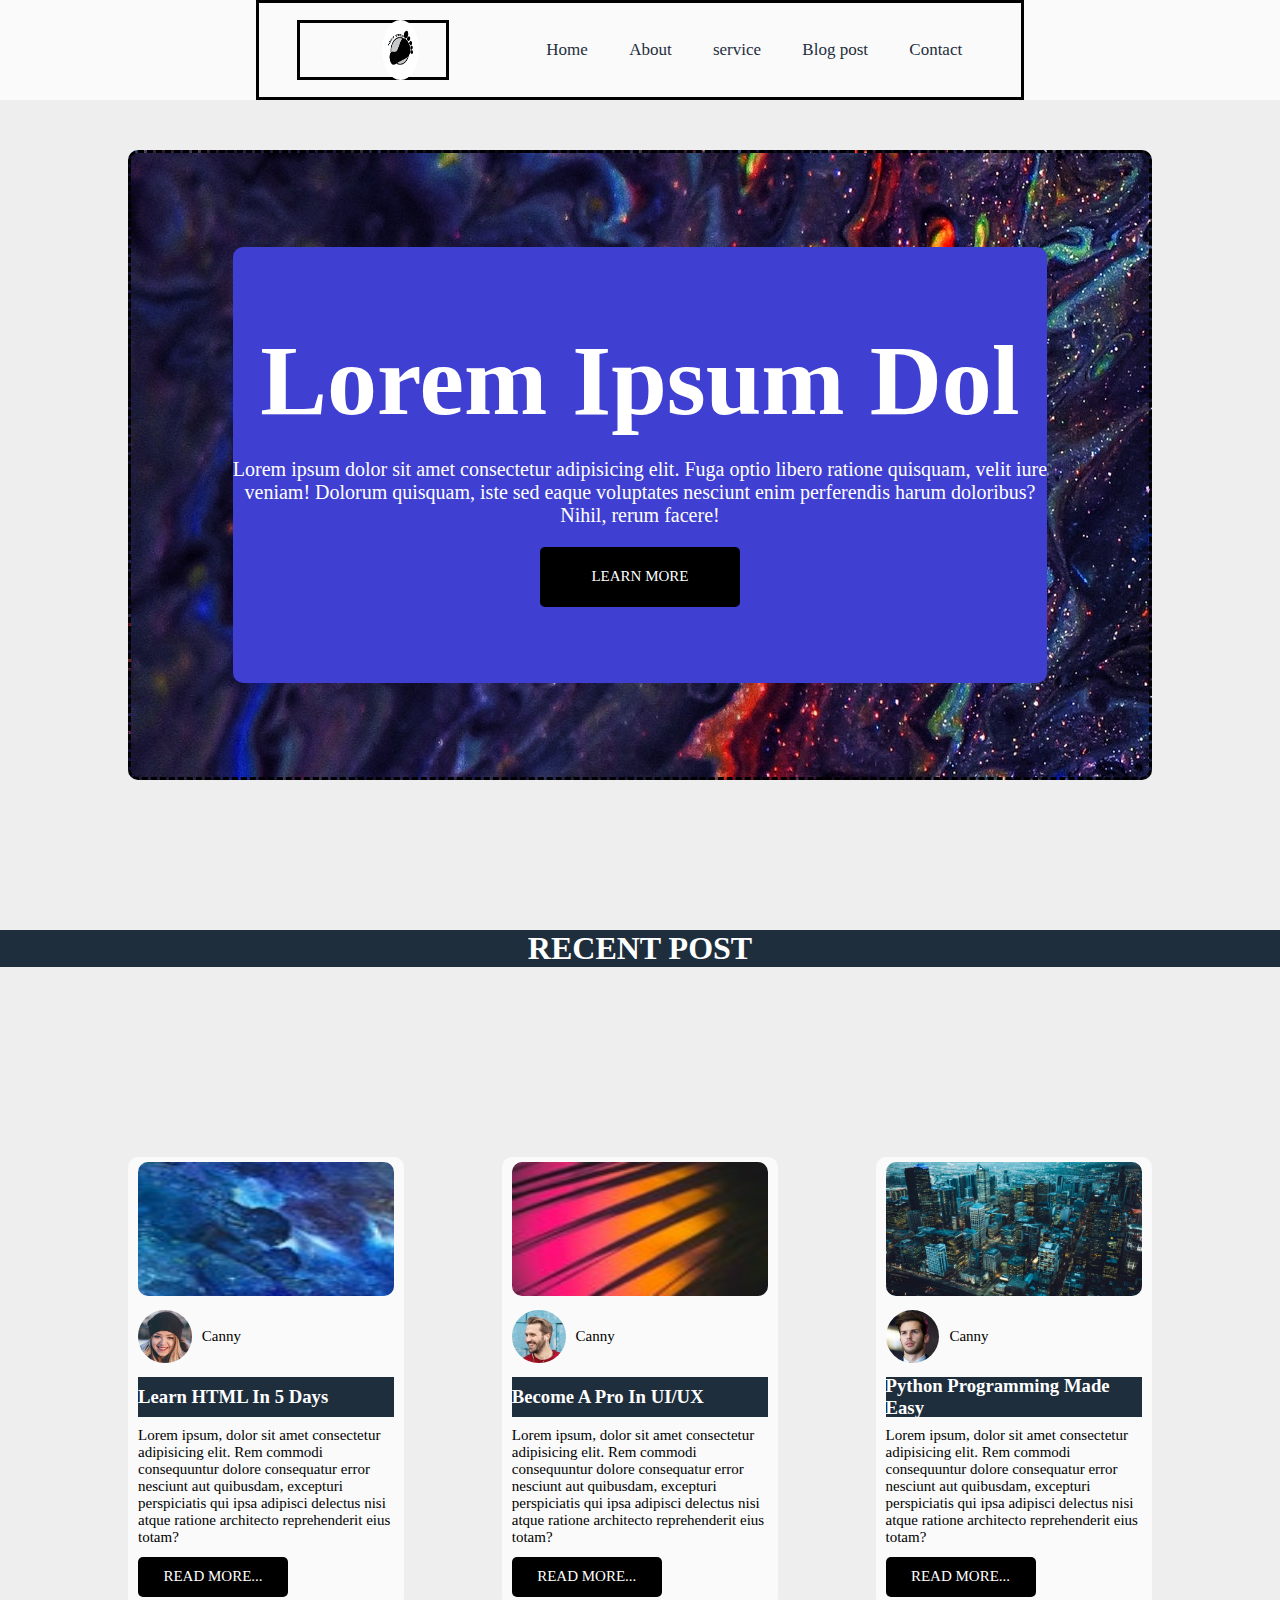
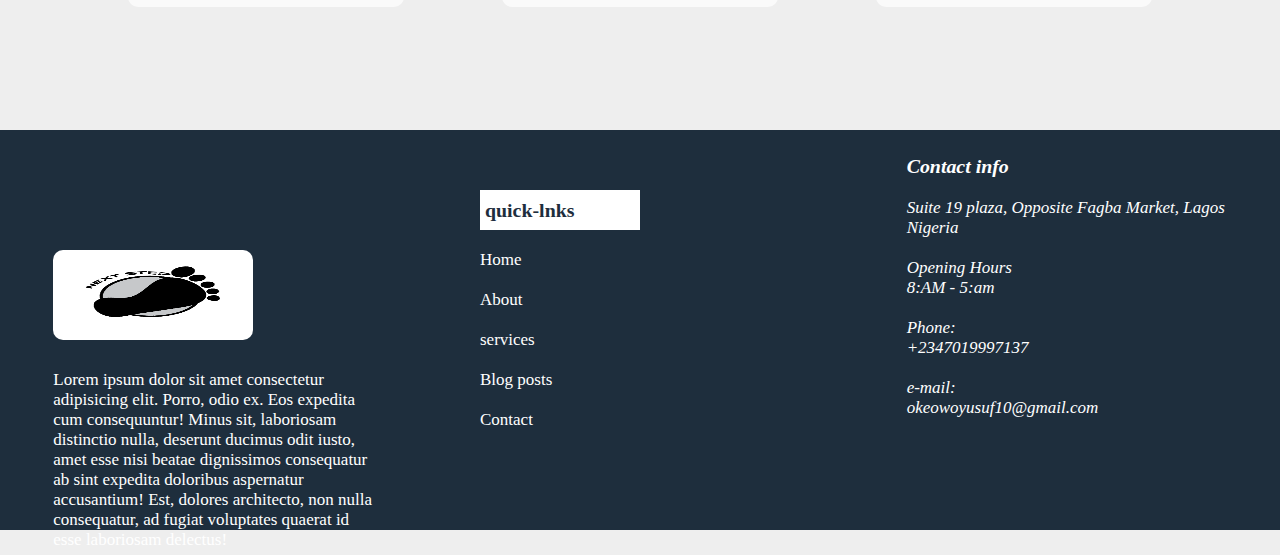
<file: CAREER GATE/next step/index.html>
<!DOCTYPE html>
<html lang="en">
<head>
    <link rel="stylesheet" href="./home.css">
    <meta charset="UTF-8">
    <meta name="viewport" content="width=device-width, initial-scale=1.0">
    <title>Next step</title>
    <link rel="stylesheet" href="https://cdnjs.cloudflare.com/ajax/libs/font-awesome/6.5.1/css/all.min.css" integrity="sha512-DTOQO9RWCH3ppGqcWaEA1BIZOC6xxalwEsw9c2QQeAIftl+Vegovlnee1c9QX4TctnWMn13TZye+giMm8e2LwA==" crossorigin="anonymous" referrerpolicy="no-referrer" />
</head>
    <!-- <i class="fa-solid fa-bars"></i> -->


<body>
    <header>
    <nav class="desktopNav" id="wtf" >  
        <div class="logo">
            <i class="fa-solid fa-bars" id="menu-btn" ></i>
            <img src="./images/NEXT STEP 3.png" alt="logo">
        </div>


       
            <i class="fa-solid fa-xmark" id="close-btn"></i>

            <ul class="Mynav">
                <li><a href="">Home</a></li>
                <li><a href="">About</a></li>
                <li><a href="">service</a></li>
                <li><a href="">Blog post</a></li>
                <li><a href="">Contact</a></li>
                
            </ul>
        </nav>
    </header>
        <div class="hero-section">
            <div class="hero-wrapper">
                <h1 >Lorem ipsum dol</h1>
                <p>Lorem ipsum dolor sit amet consectetur adipisicing elit. Fuga optio libero ratione quisquam,
                     velit iure veniam! Dolorum quisquam, iste sed eaque voluptates nesciunt enim perferendis harum 
                     doloribus? Nihil, rerum facere!</p>
                <a href="">LEARN MORE</a>    
            </div>
        </div>
    
    
        <div class="recent-post">
            <h1>RECENT POST</h1>
            <div class="recent-post-wrapper">
                <div class="post">
                    <img src="./images/3.jpg" class="logo1" alt="">
                    <span>
                        <img src="./images/pic-2.png" class="logo2" alt="">
                        <p>Canny</p>
                    </span>
                    <h3>Learn HTML In 5 Days</h3>
                    <p>Lorem ipsum, dolor sit amet consectetur adipisicing elit. Rem commodi consequuntur dolore consequatur
                         error nesciunt aut quibusdam, excepturi perspiciatis qui ipsa adipisci delectus nisi atque 
                         ratione architecto reprehenderit eius totam?</p>
                    <a href="">READ MORE...</a>    
                </div>
    
                <div class="post">
                    <img src="./images/2.jpg" class="logo1" alt="">
                    <span>
                        <img src="./images/pic-1.png" class="logo2" alt="">
                        <p>Canny</p>
                    </span>
                    <h3>Become A Pro In UI/UX</h3>
                    <p>Lorem ipsum, dolor sit amet consectetur adipisicing elit. Rem commodi consequuntur dolore consequatur
                         error nesciunt aut quibusdam, excepturi perspiciatis qui ipsa adipisci delectus nisi atque 
                         ratione architecto reprehenderit eius totam?</p>
                    <a href="">READ MORE...</a>    
                </div>
    
                <div class="post">
                    <img src="./images/one.jpg" class="logo1" alt="">
                    <span>
                        <img src="./images/pic-3.png" class="logo2" alt="">
                        <p>Canny</p>
                    </span>
                    <h3>Python Programming Made Easy</h3>
                    <p>Lorem ipsum, dolor sit amet consectetur adipisicing elit. Rem commodi consequuntur dolore consequatur
                         error nesciunt aut quibusdam, excepturi perspiciatis qui ipsa adipisci delectus nisi atque 
                         ratione architecto reprehenderit eius totam?</p>
                    <a href="">READ MORE...</a>    
                </div>
    
            </div>
    
        </div>
    
    </header>
    <footer>
        <div class="who-we-are">
            <img src="./images/NEXT STEP 3.png" alt="">
            <p>Lorem ipsum dolor sit amet consectetur adipisicing elit. Porro, odio ex. 
                Eos expedita cum consequuntur! Minus sit, laboriosam distinctio nulla, deserunt ducimus odit 
                iusto, amet esse nisi beatae dignissimos consequatur ab sint expedita doloribus aspernatur
                 accusantium! Est, dolores architecto, non nulla consequatur, ad fugiat voluptates quaerat 
                 id esse laboriosam delectus!</p>
        </div>
        <ul class="quick-lnks">
            <h3>quick-lnks</h3>
            <li> <a href="">Home</a></li>
            <li> <a href="">About</a></li>
            <li> <a href="">services</a></li>
            <li> <a href="">Blog posts</a></li>
            <li> <a href="">Contact</a></li>
        </ul>

        <address class="contact">
            <h3>Contact info</h3>
            <p>Suite 19 plaza, Opposite Fagba Market, Lagos Nigeria</p>
            <div class="cont">
              
                <span> 
                    <p>
                        Opening Hours
                    </p>
                    <p>
                        8:AM - 5:am
                    </p>
                </span>
            </div>

            <div class="cont">
                <div>
                    <i class="fa-solid fa-phone"></i>
                </div>
                <span>
                    <p>
                        Phone:

                    </p>
                    <p>
                        +2347019997137
                    </p>
                </span>
            </div>
            
            <div class="cont">
                <div>
                    <i class="fa-solid fa-envelope"></i>
                </div>

                <span>
                    <p class="mymail">
                        e-mail:  
                    </p>
                    <p class="mymail">
                        okeowoyusuf10@gmail.com
                    </p>
                </span>
            </div>

        </address>
   </footer>
     
   <script src="./nextstep.js"></script>
</body>
</html>
</file>
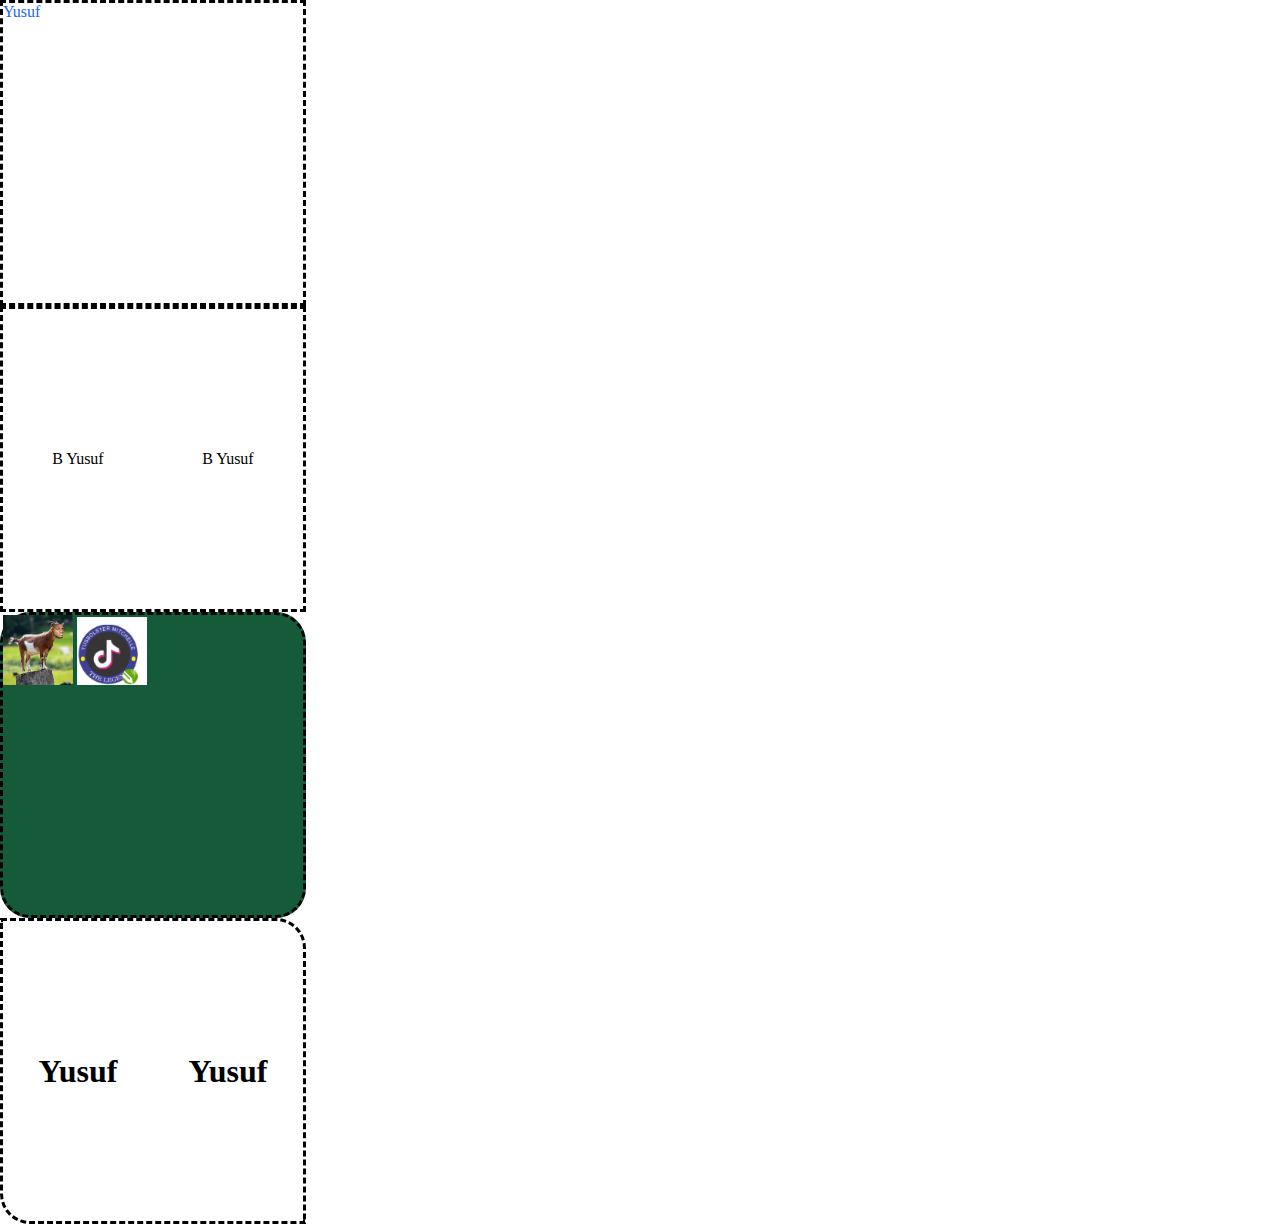
<file: CAREER GATE/assignment2.html>
<!DOCTYPE html>
<html lang="en">
<head>
    <meta charset="UTF-8">
    <meta name="viewport" content="width=device-width, initial-scale=1.0">
    <title>Yusuf</title>
    <link rel="stylesheet" href="./assignment2.css">
</head>
<body>

    <div class="a">
        <span class="ajr">Yusuf</span>
    </div>
    <div class="b">
        <span>B Yusuf</span>
        <span>B Yusuf</span>
    </div>
    <div class="c">
        <img src="./the real goat.jpg" alt=" width="70px height="70px "> 
        <img src="./Screenshot 2024-02-08 101225.png" alt=" height="70px width="70px ">
    </div>
    <div class="d">
        <h1>Yusuf</h1>
        <h1>Yusuf</h1>
    </div>
    
</body>
</html>
</file>
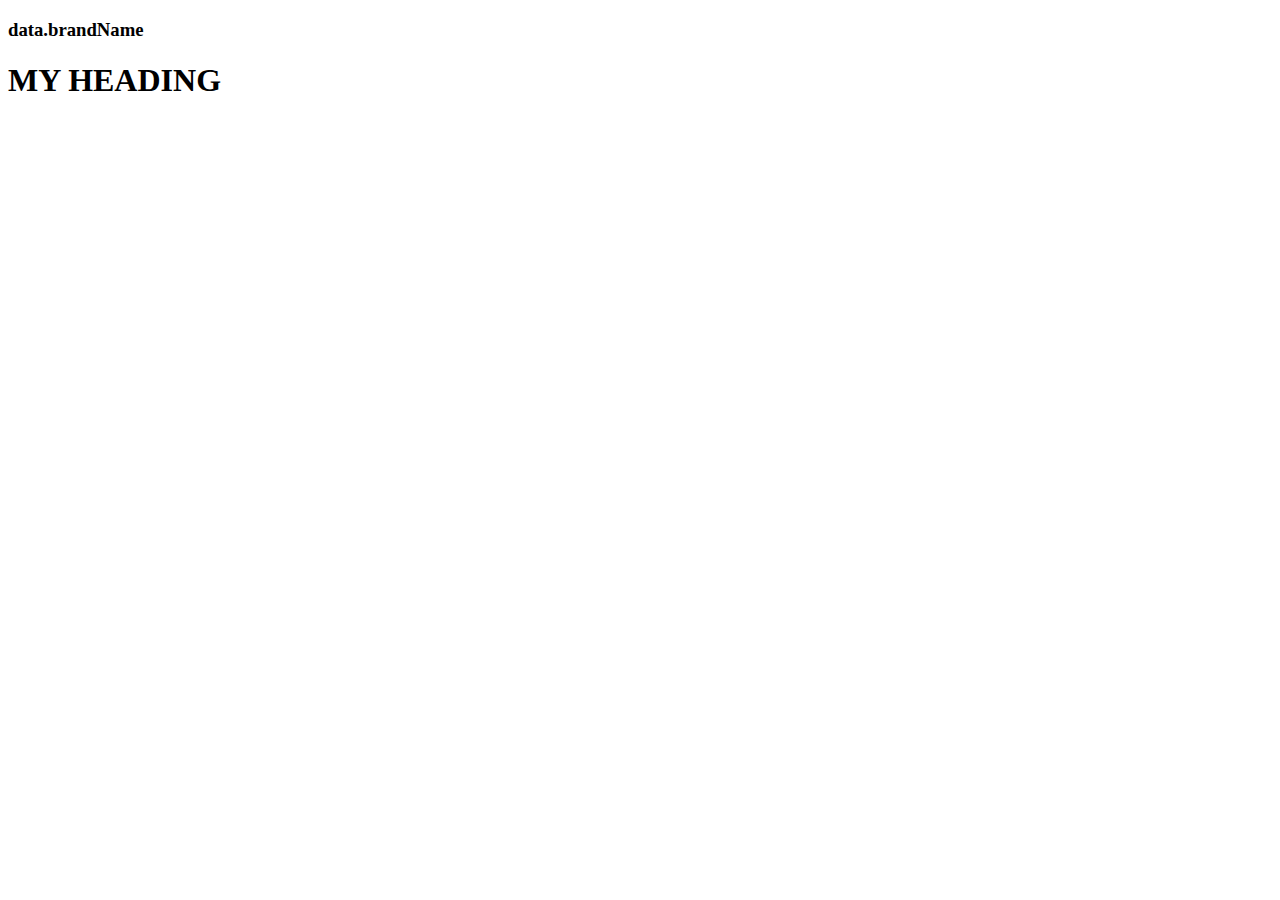
<file: CAREER GATE/java.html>
<!DOCTYPE html>
<html lang="en">
<head>
    <meta charset="UTF-8">
    <meta name="viewport" content="width=device-width, initial-scale=1.0">
    <title>Document</title>
</head>
<body>
    <script>
        const myName = 'Yusuf';
    </script>
    <h3>data.brandName</h3>
     <h1 id="heading">MY HEADING</h1> 
    <script src="./yusuf.js"></script>
 
</body>
</html>
</file>
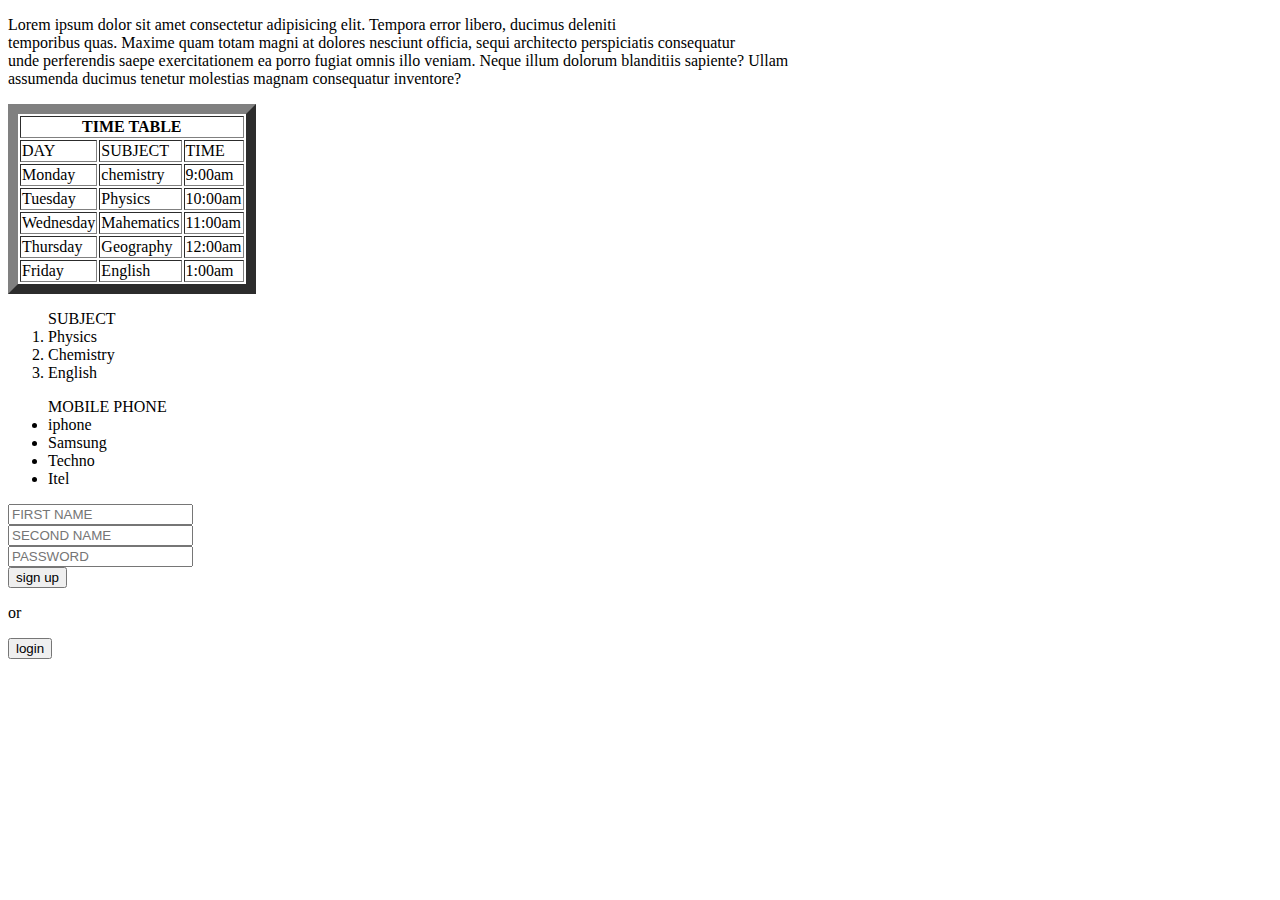
<file: CAREER GATE/time table.html>
<!DOCTYPE html>
<html lang="en">
<head>
    <link rel="shortcut icon" href="./Screenshot 2024-02-08 101225.png" type="image/x-icon">
    <meta charset="UTF-8">
    <meta name="viewport" content="width=device-width, initial-scale=1.0">
    <title>My time table</title>
</head>
<body>
    <p>Lorem ipsum dolor sit amet consectetur adipisicing elit. Tempora error libero, ducimus deleniti <br> temporibus quas. Maxime quam totam magni at dolores nesciunt officia, sequi architecto perspiciatis consequatur <br>unde perferendis saepe exercitationem ea porro fugiat omnis illo veniam. Neque illum dolorum blanditiis sapiente? Ullam <br> assumenda ducimus tenetur molestias magnam consequatur inventore?</p>
    <table border="10">
        <th colspan="3"> TIME TABLE</th>
        <tr>
            <td>DAY</td>
            <td>SUBJECT</td>
            <td>TIME</td>
        </tr>
        <tr>
            <td>Monday</td>
            <td>chemistry</td>
            <td>9:00am</td>
        </tr>
        <tr>
            <td>Tuesday</td>
            <td>Physics</td>
            <td>10:00am</td>
        </tr>   
        <tr>
            <td>Wednesday</td>
            <td>Mahematics</td>
            <td>11:00am</td>
        </tr>   
        <tr>
            <td>Thursday</td>
            <td>Geography</td>
            <td>12:00am</td>
        </tr>   
        <tr>
            <td>Friday</td>
            <td>English</td>
            <td>1:00am</td>
        </tr>   
    </table>
<ol>
    SUBJECT
    <li>Physics</li>
    <li>Chemistry</li>
    <li>English</li>
</ol>
<ul>
    MOBILE PHONE
<li>iphone</li>
<li>Samsung</li>
<li>Techno</li>
<li>Itel</li>
</ul>

<form action="" method="post">
    <input type="text" name="" id="" placeholder="FIRST NAME"> <br>
    <input type="text" name="" id="" placeholder="SECOND NAME"> <br>
    <input type="password" name="" id="" placeholder="PASSWORD"> <br>
    <button type="submit">sign up</button> <br>
</form>
<p>or </p>
<button type="submit"> login</button>


</body>
</html>
</file>
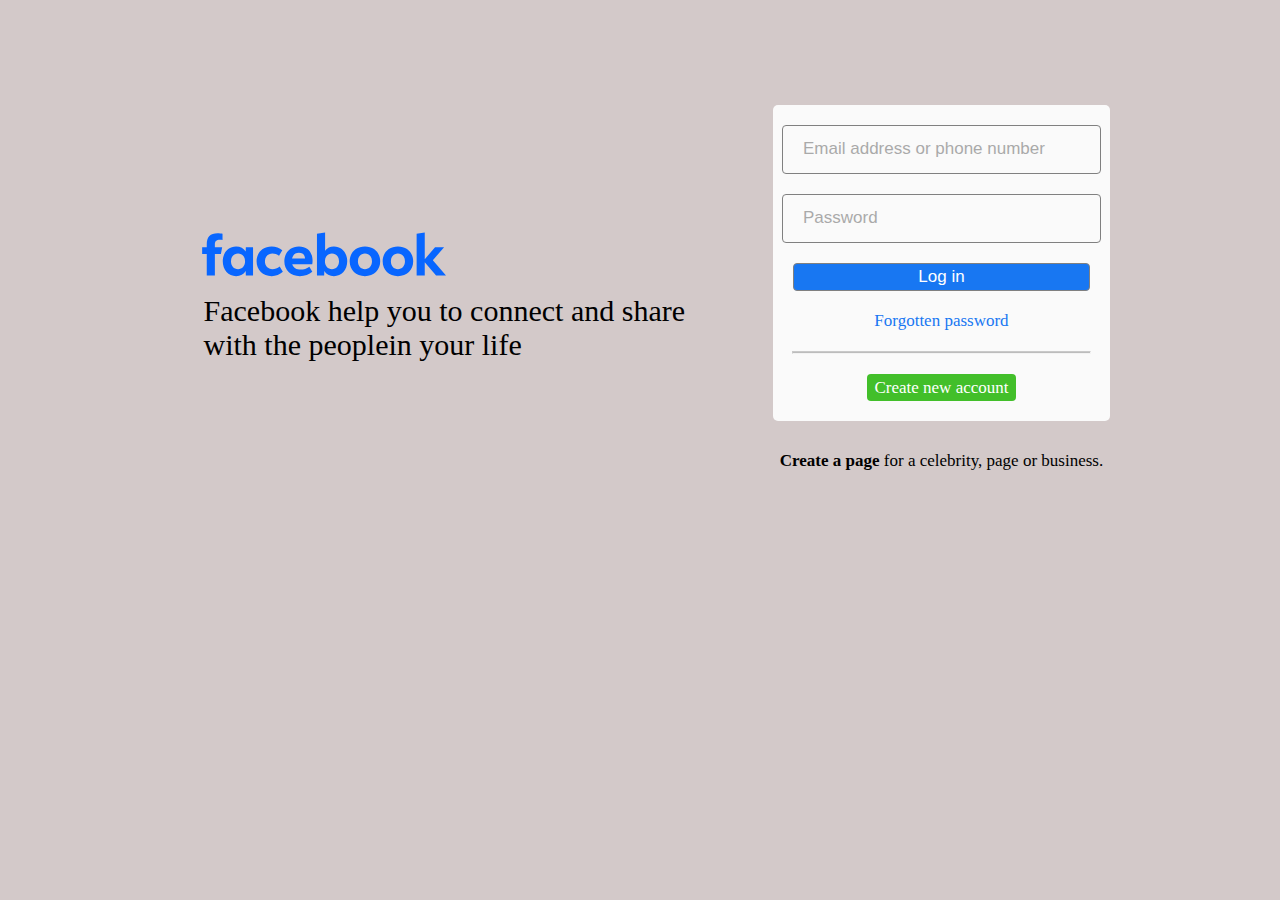
<file: CAREER GATE/facebook/facebook.html>
<!DOCTYPE html>
<html lang="en">
<head>
    <link rel="stylesheet" href="./facebook.css">
    <meta charset="UTF-8">
    <meta name="viewport" content="width=device-width, initial-scale=1.0">
    <title>Facebook - log in or sign up</title>
</head>
<body>
    <main>
        <section class="text-images">
            <img src="./images/4lCu2zih0ca.svg" alt="logo">
            <p>Facebook help you to connect and share <br>with the peoplein your life 
            </p>
        </section>
        <section class="myForm">
            <form action="">
                <input type="text" placeholder="Email address or phone number ">
                <input type="password" placeholder="Password">
                <button type="submit">Log in</button>
                <a href="" class="forgot">Forgotten password</a> 
                <hr>
                <a href="" class="Create">Create new account</a>
            </form>
            <p><a href="https://web.facebook.com/pages/create/?ref_type=registration_form" class="celebrity"> Create a page</a>
                for a celebrity, page or business.    </p>
        </section>
    </main>
    
</body>
</html>
</file>
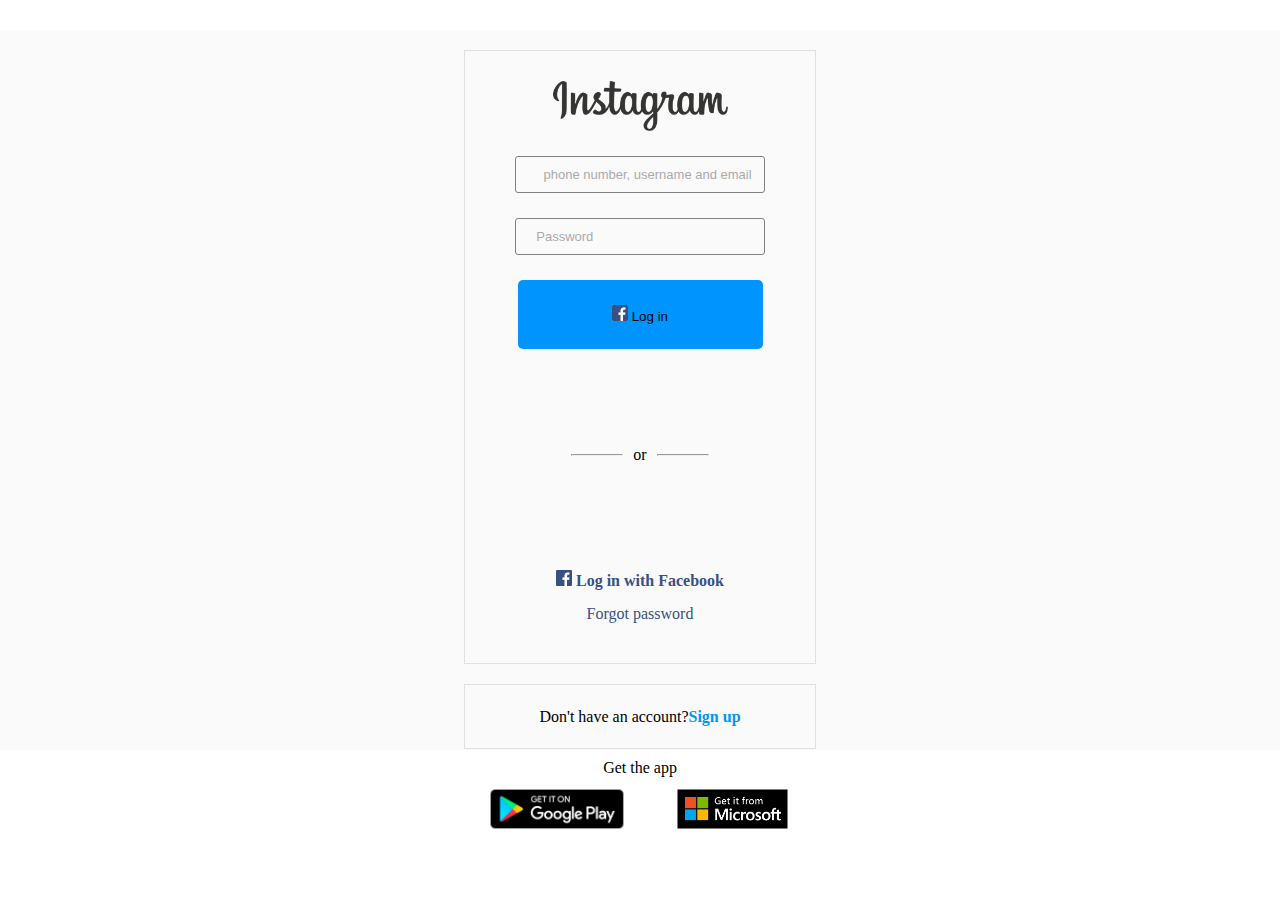
<file: CAREER GATE/instagram/instagram.html>
<!DOCTYPE html>
<html lang="en">
<head>
    <link rel="stylesheet" href="./instagram.css">
    <meta charset="UTF-8">
    <meta name="viewport" content="width=device-width, initial-scale=1.0">
    <title>Login • Instagram</title>
</head>
<body>
 <main>
    <section class="first">
      <div>  <img src="./instagram-logo-468E0CC266-seeklogo.com.png" alt="" height="51" width="175" class="yyy"   >
        <input type="text"  placeholder="  phone number, username and email">
        <input type="password" placeholder="Password">
        <button type="submit" class="button"> <img src="./Screenshot 2024-02-20 112237.png" alt="">  Log in</button>
      <div class="or" style="border: none; display: flex; flex-direction: row; gap: 10px;">
        <hr>
        <span>or</span>
        <hr>
      </div>
      <p class="facebook"> <img src="./Screenshot 2024-02-20 112237.png" alt=""> Log in with Facebook <a href=""></a></p>
     <p class="forgot" style="color:  #385185;"> <a href=""></a>Forgot password </p>
    </div>
      <p class="account">  Don't have an account? <a href="" class="sign">Sign up</a> </p>
      <p class="get">
        Get the app
      </p>
    <span class="play">
      <img src="./Screenshot 2024-02-20 202128.png" alt="" class="you">
      <img src="./Screenshot 2024-02-20 202047.png" alt="">
    </span>
    </section>
 </main>

</body>
</html>
</file>
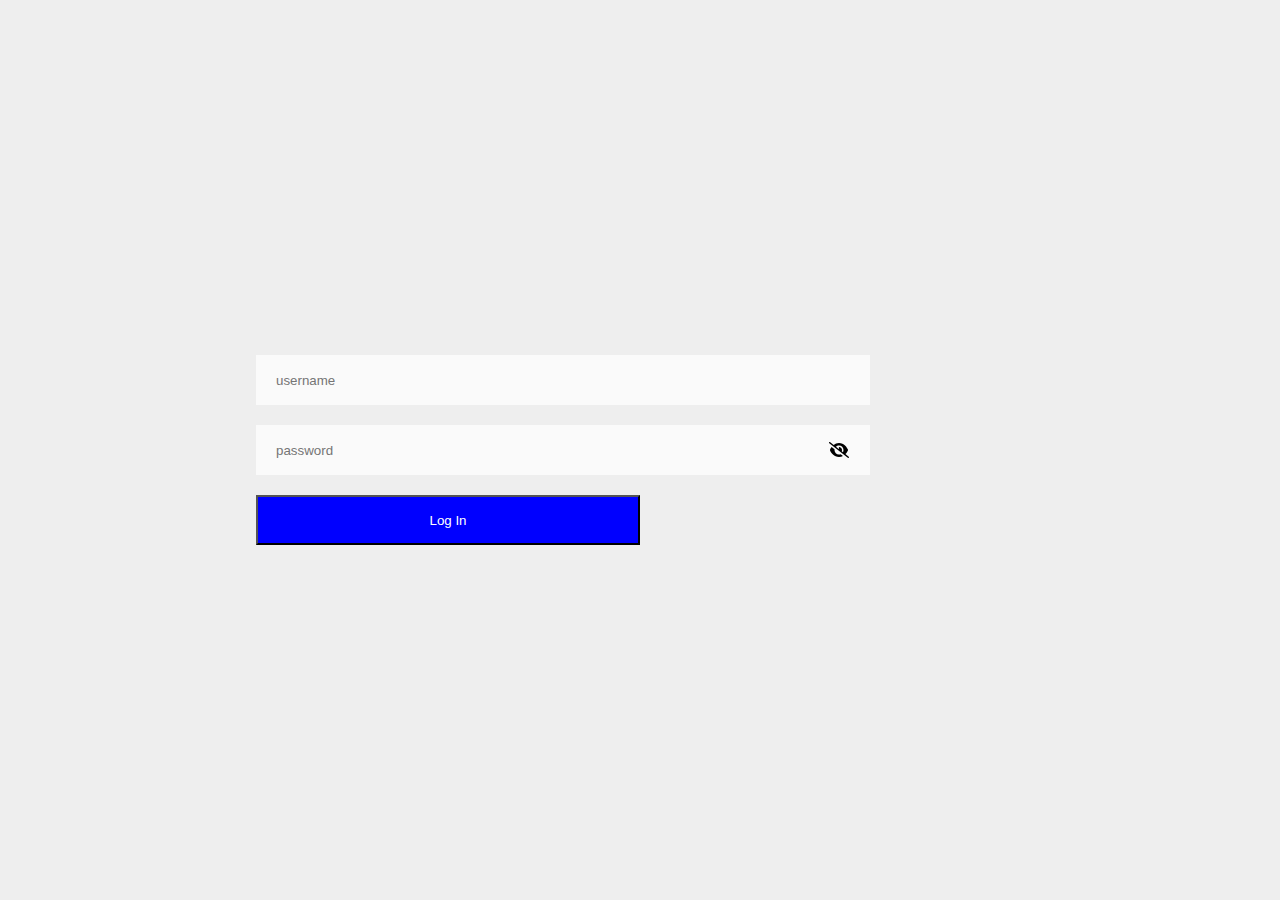
<file: CAREER GATE/show or hide password/password.html>
<!DOCTYPE html>
<html lang="en">
<head>
    <link rel="stylesheet" href="./password.css">
    <meta charset="UTF-8">
    <meta name="viewport" content="width=device-width, initial-scale=1.0">
    <title>password</title>
</head>
<body>
    <form action="">
        <div class="text">
            <input type="text" placeholder="username">
        </div>
        <div class="text">
            <input type="password" placeholder="password" id="security-key">
            <img src="./eye-slash-solid.svg" alt="" id="toggle">
        </div>
       
            <button>Log In</button>
        
            
    </form>




    <script src="./pasword.js"></script>
</body>
</html>
</file>
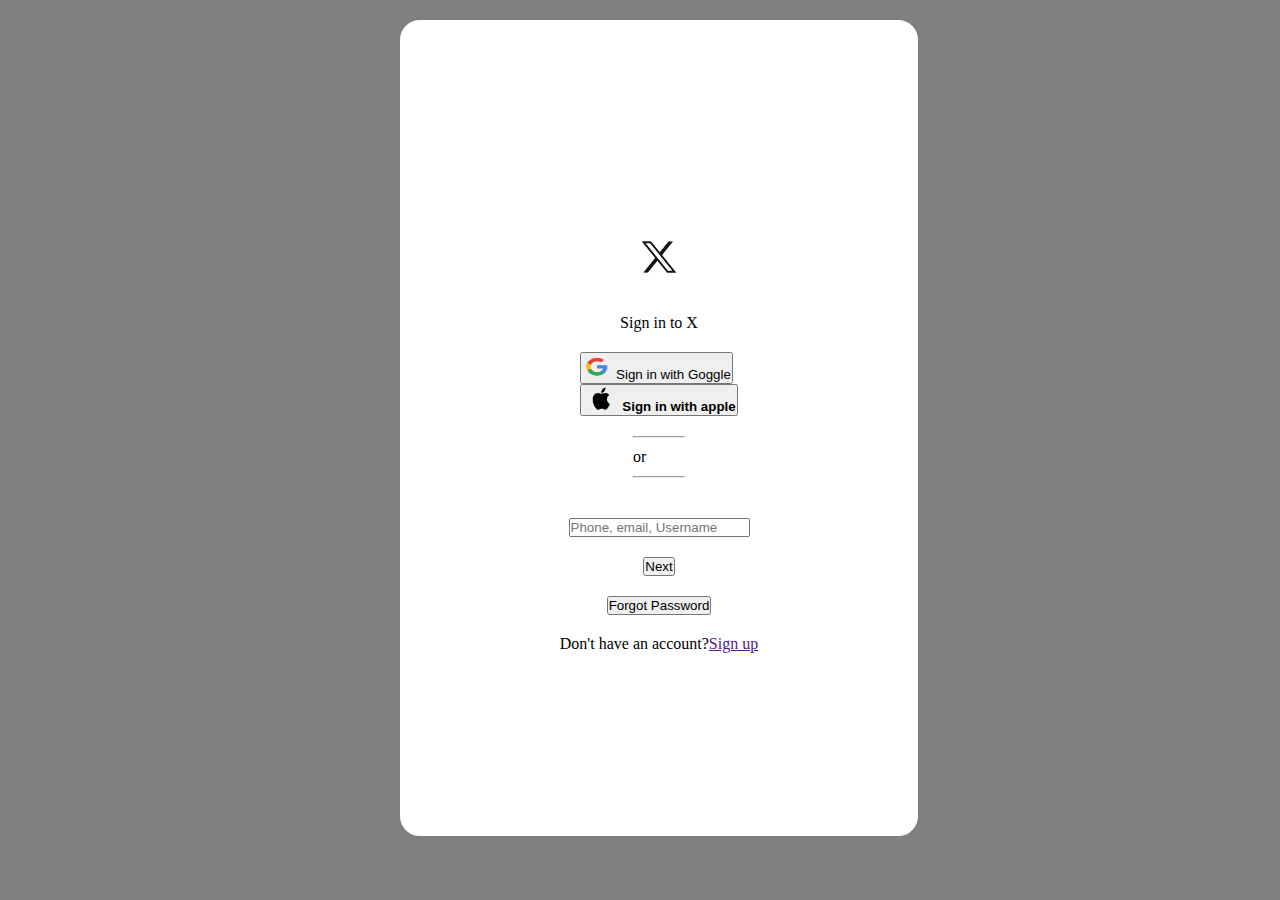
<file: CAREER GATE/twitter/twitter.html>
<!DOCTYPE html>
<html lang="en">
<head>
    <link rel="shortcut icon" href="./twitter logo.webp" type="image/x-icon">
    <link rel="stylesheet" href="./twitter.css">
    <meta charset="UTF-8">
    <meta name="viewport" content="width=device-width, initial-scale=1.0">
    <title>Login X/X</title>
    <link rel="stylesheet" href="https://cdnjs.cloudflare.com/ajax/libs/font-awesome/6.5.1/css/all.min.css" integrity="sha512-DTOQO9RWCH3ppGqcWaEA1BIZOC6xxalwEsw9c2QQeAIftl+Vegovlnee1c9QX4TctnWMn13TZye+giMm8e2LwA==" crossorigin="anonymous" referrerpolicy="no-referrer" />
</head>
<body> <main>
    <section>
        <i class="fa-solid fa-xmark" id="close-btn" ></i>
        <div>
            <img src="./twitter logo.webp" alt="" width="68px" height="66px">
        </div>
        <div class="in">
            <p>Sign in to X</p>
        </div>
        <div>
           <div> <button> <img src="./google_logo-removebg-preview.png" alt="" width="30px" height="25px">  Sign in with Goggle</button></div>
           <div></div> <button > <img src="./apple_logo-removebg-preview.png" alt="" height="25px" width="40px"><b>Sign in with apple</b></button></div>
           <div class="or" style="display: flex; flex-direction: column; gap: 10px;"> 
            <hr>
            <span>or</span>
            <hr>
        </div>
           <div></div> <input type="text" name="" id="" placeholder="Phone, email, Username" ></div>
           <div>  <button class="next">Next</button></div>
           <div>  <button class="forgot">Forgot Password</button></div>
           <div> <p class="sign">Don't have an account?<a href="">Sign up</a></p></div>
        </div>

    </section>
   
</main>
</body>
</html>
</file>
<file: CAREER GATE/next step/home.css>
:root{
    --nextStepBlue: #1e2e3d;
}
*{
    margin: 0;
    padding: 0;
    box-sizing: border-box;
    transition: all .5s linear;
}   
body{
    width: 100%;
    height: 100%;
    background-color: #eee;
    display: flex;
    flex-direction: column;
    align-items: center;
}


header{
    width: 100%;
    height: 100px;
    display: flex;
    flex-direction: row;
    justify-content: space-around;
    align-items: center;
    background-color: #fafafa;
    position: fixed;
    top: 0;
    left: 0;
    right: 0;
    z-index: 1000;
   
}


header .logo{
    width: 20%;
    height: 60px;
    display: flex;
    justify-content: space-around;
    align-items: center;
    border: solid;
    flex-direction: row;
}



header .logo img{
    width: 25%;
    height: 60px;
    border-radius: 50%;
} 


header .logo #menu-btn{
    color: var(--nextStepBlue);
    font-size: 30px;


}


header .desktopNav{
    width: 60%;
    height: 100%;
    display: flex;
    flex-direction: row;
    justify-content: space-around;
    align-items: center;
    border: solid;
}


header .desktopNav #close-btn{
    color: var(--nextStepBlue);
    font-size: 30px;
    display: none;
}


header .desktopNav .Mynav{
    width: 60%;
    height: 100%;
    display: flex;
    flex-direction: row;
    justify-content: space-around;
    align-items: center;
    
}


header .desktopNav .Mynav li{
    list-style: none;
}


header .desktopNav .Mynav li a{
    color: var(--nextStepBlue);
    font-size: 17px;
    text-decoration: none;
    padding: 5px;
    position: relative;  
}


header .desktopNav .Mynav li a::after{
    content: "";
    width: 0;
    height: 3px;
    position: absolute;
    bottom: -10px;
    left: 0;
    background-color: var(--nextStepBlue);
    transition: all .3s;

    
}

header .desktopNav .mynav li a:hover::after{
    width: 100%;
}
header .desktopNav .mynav li a.current{
    color: white;
    background-color: var(--nextStepBlue);
}
.hero-section{
    width: 80vw;
    height: 70vh;
    margin-top: 150px;
    display: flex;
    flex-direction: row;
    justify-content: center;
    align-items: center;
    background: url(./images/hero-1.jpg);
    border-radius: 10px;
    border: dashed;
}

.hero-section .hero-wrapper{
    width: 80%;
    height: 70%;
    display: flex;
    flex-direction: column;
    justify-content: center;
    align-items: center;
    background-color: rgb(63, 63, 209);
    border-radius: 10px;
    
    gap: 20px;
    

}



.hero-section .hero-wrapper h1{
    color: white;
    font-size: 100px;
    text-transform: capitalize;
}

.hero-section .hero-wrapper p{
    color: white;
    font-size: 20px;
    text-align: center;
    padding: o 20px 0 20px;
}


.hero-section .hero-wrapper a{
    color: white;
    background-color: var(--kathyBlue);
    font-size: 15px;
    width: 200px;
    height: 60px;
    border-radius: 5px;
    display: flex;
    justify-content: center;
    align-items: center;
    text-decoration: none;
    background-color: black;

}


.hero-section .hero-wrapper a:hover{
    background-color: lightblue;
    border: 3px solid var(--kathyBlue);
    color: var(--kathyBlue);
}

.recent-post{
    display: flex;
    flex-direction: column;
    gap: 40px;
    align-items: center;
    width: 80vw;
    height: 650px;
    margin-top: 150px;
}

.recent-post h1{
    height: 100px;
    width: 100vw;
    background-color: var(--nextStepBlue);
    display: flex;
    flex-direction: row;
    justify-content: center;
    align-items: center;
    color: white;
    

}

.recent-post .recent-post-wrapper{
    display: flex;
    flex-direction: row;
    gap: 40px;
    align-items: center;
    width: 80vw;
    height: 450px;
    margin-top: 150px;
    justify-content: space-between;
    
}


.recent-post .recent-post-wrapper .post{
    width: 27%;
    height: 100%;
    display: flex;
    flex-direction: column;
    justify-content: space-around;
    background-color: #fafafa;
    padding: 0 10px 5px 10px;
    border-radius: 10px;
    box-shadow: var(--boxShadow);
    
    
}


.recent-post .recent-post-wrapper .post .logo1{
    width: 100%;
    height: 30%;
    border-radius: 10px;
    
}


.recent-post .recent-post-wrapper .post span{
    width: 70%;
    height: 60px;
    display: flex;
    gap: 10px;
    flex-direction: row;
    justify-content: flex-start;
    align-items: center;
    
}

.recent-post .recent-post-wrapper .post .logo2{
    border-radius: 50px;
    width: 30%;
    text-decoration: underline;
}

.recent-post .recent-post-wrapper .post h3{
    width: 100%;
    height: 40px;
    color: white;
    background-color: var(--nextStepBlue);
    display: flex;
    flex-direction: row;
    justify-content: flex-start;
    align-items: center;
}

.recent-post .recent-post-wrapper .post p{
    font-size: 15px;
}
  

.recent-post .recent-post-wrapper .post a{
    color: white;
    background-color: var(--kathyBlue);
    font-size: 15px;
    width: 150px;
    height: 40px;
    border-radius: 5px;
    display: flex;
    justify-content: center;
    align-items: center;
    text-decoration: none;
    background-color: black;

}


.recent-post .recent-post-wrapper .post a:hover{
    background-color: lightblue;
    border: 3px solid black;
    color: var(--nextStepBlue);
}

footer{
    display: flex;
    flex-direction: row;
    justify-content: space-around;
    align-items: center;
    width: 100%;
    height: 400px;
    background-color: var(--nextStepBlue);
    color: white;
    font-size: 17px;
    margin-top: 150px;

}

footer img{
    width: 200px;
    height: 90px;
    border-radius: 10px;
}
footer .who-we-are{
    display: flex;
    flex-direction: column;
    height: 100px;
    width: 25%;
    gap: 30px;
    margin-bottom: 60px;
}
footer .quick-lnks{
    display: flex;
    flex-direction: column;
    height: 70%;
    width: 25%;
    gap: 20px;
    list-style: none;
}
footer .quick-lnks h3{
    color: var(--nextStepBlue);
    background-color: white;
    display: flex;
    flex-direction: row;
    justify-content: flex-start;
    align-items: center;
    height: 40px;
    width: 50%;
    padding-left: 5px;

}
footer .quick-lnks li a{
    color: white;
    text-decoration: none;
    font-size: 17px;
}
footer .quick-lnks li a:hover{
    color: var(--nextStepBlue);
    background-color: white;
    width: 25%;
    padding: 3px;
    border-radius: 5px;
}
footer .contact{
width: 25%;
gap: 20px;
display: flex;
flex-direction: column;
height: 400px;
margin-top: 50px;

}
footer.contact .cont{
    display: flex;
    flex-direction: row;
    gap: 10px;
    align-items: center;
    height: 60px;
}
footer .contact .cont span{
    display: flex;
    flex-direction: column;
}
footer .contact .cont span .mymail{
    text-transform: none;
}

/* media queries for mobile screens */

@media (max-width: 500px){
    header{
        width: 100%;
        height: 100px;
        display: flex;
        flex-direction: row;
        justify-content: space-around;
        align-items: center;
        background-color: #fafafa;
        position: fixed;
        top: 0;
        border: dashed;
        left: 0;
        right: 0;
        z-index: 1000;
       
    }
    
    
    header .logo{
        width: 20%;
        height: 60px;
        display: flex;
        justify-content: space-around;
        align-items: center;
        border: solid;
        flex-direction: row;
    }
    
    
    
    header .logo img{
        width: 100%;
        height: 60px;
        border-radius: 50%;
    } 
    
    
    header .logo #menu-btn{
        color: var(--nextStepBlue);
        font-size: 30px;
        display: flex;
        
    }
    
    
    header .desktopNav{
        width: 60%;
        height: 100%;
        display: flex;
        flex-direction: row;
        justify-content: space-around;
        align-items: center;
        border: solid;
        position: absolute;
        top: 0;
        left: 0;
    }
    
    
    header .desktopNav #close-btn{
        color: var(--nextStepBlue);
        font-size: 30px;
        display: none;
        position: relative;
        left: 60%;
    }
    
    
    header .desktopNav .Mynav{
        width: 120px;
        height: 180px;
        display: flex;
        border: solid red;
        flex-direction: column;
        justify-content: space-around;
        align-items: center;
        margin-top: 80px;
        position: absolute;
        right: 167px;
        
        
    }
    
    
    header .desktopNav .Mynav li{
        list-style: none;
    }
    
    
    header .desktopNav .Mynav li a{
        color: var(--nextStepBlue);
        font-size: 17px;
        text-decoration: none;
        padding: 5px;
        position: relative;  
    }
    
    
    header .desktopNav .Mynav li a::after{
        content: "";
        width: 0;
        height: 3px;
        position: absolute;
        bottom: -10px;
        left: 0;
        background-color: var(--nextStepBlue);
        transition: all .3s;
    
        
    }
    
    header .desktopNav .mynav li a:hover::after{
        width: 100%;
    }
    header .desktopNav .mynav li a.current{
        color: white;
        background-color: var(--nextStepBlue);
    }
    .hero-section{
        width: 80vw;
        height: 70vh;
        margin-top: 150px;
        display: flex;
        flex-direction: row;
        justify-content: center;
        align-items: center;
        background: url(./images/hero-1.jpg);
        border-radius: 10px;
        border: dashed;
    }
    
    .hero-section .hero-wrapper{
        width: 80%;
        height: 70%;
        display: flex;
        flex-direction: column;
        justify-content: center;
        align-items: center;
        background-color: rgb(63, 63, 209);
        border-radius: 10px;
        
        gap: 20px;
        
    
    }
    
    
    
    .hero-section .hero-wrapper h1{
        color: white;
        font-size: 40px;
        text-transform: capitalize;
    }
    
    .hero-section .hero-wrapper p{
        color: white;
        font-size: 20px;
        text-align: center;
        padding: o 20px 0 20px;
    }
    
    
    .hero-section .hero-wrapper a{
        color: white;
        background-color: var(--kathyBlue);
        font-size: 15px;
        width: 200px;
        height: 60px;
        border-radius: 5px;
        display: flex;
        justify-content: center;
        align-items: center;
        text-decoration: none;
        background-color: black;
    
    }
    
    
    .hero-section .hero-wrapper a:hover{
        background-color: lightblue;
        border: 3px solid var(--kathyBlue);
        color: var(--kathyBlue);
    }
    
    .recent-post{
        display: flex;
        flex-direction: column;
        gap: 40px;
        align-items: center;
        width: 80vw;
        height: 650px;
        margin-top: 150px;
    }
    
    .recent-post h1{
        height: 100px;
        width: 100vw;
        background-color: var(--nextStepBlue);
        display: flex;
        flex-direction: row;
        justify-content: center;
        align-items: center;
        color: white;
        
    
    }
    
    .recent-post .recent-post-wrapper{
        display: flex;
        flex-direction: row;
        gap: 40px;
        align-items: center;
        width: 80vw;
        height: 450px;
        margin-top: 150px;
        justify-content: space-between;
        
    }
    
    
    .recent-post .recent-post-wrapper .post{
        width: 27%;
        height: 100%;
        display: flex;
        flex-direction: column;
        justify-content: space-around;
        background-color: #fafafa;
        padding: 0 10px 5px 10px;
        border-radius: 10px;
        box-shadow: var(--boxShadow);
        
        
    }
    
    
    .recent-post .recent-post-wrapper .post .logo1{
        width: 100%;
        height: 30%;
        border-radius: 10px;
        
    }
    
    
    .recent-post .recent-post-wrapper .post span{
        width: 70%;
        height: 60px;
        display: flex;
        gap: 10px;
        flex-direction: row;
        justify-content: flex-start;
        align-items: center;
        
    }
    
    .recent-post .recent-post-wrapper .post .logo2{
        border-radius: 50px;
        width: 30%;
        text-decoration: underline;
    }
    
    .recent-post .recent-post-wrapper .post h3{
        width: 100%;
        height: 40px;
        color: white;
        background-color: var(--nextStepBlue);
        display: flex;
        flex-direction: row;
        justify-content: flex-start;
        align-items: center;
    }
    
    .recent-post .recent-post-wrapper .post p{
        font-size: 15px;
    }
      
    
    .recent-post .recent-post-wrapper .post a{
        color: white;
        background-color: var(--kathyBlue);
        font-size: 15px;
        width: 150px;
        height: 40px;
        border-radius: 5px;
        display: flex;
        justify-content: center;
        align-items: center;
        text-decoration: none;
        background-color: black;
    
    }
    
    
    .recent-post .recent-post-wrapper .post a:hover{
        background-color: lightblue;
        border: 3px solid black;
        color: var(--nextStepBlue);
    }
    
    footer{
        display: flex;
        flex-direction: row;
        justify-content: space-around;
        align-items: center;
        width: 100%;
        height: 400px;
        background-color: var(--nextStepBlue);
        color: white;
        font-size: 17px;
        margin-top: 150px;
    
    }
    
    footer img{
        width: 200px;
        height: 90px;
        border-radius: 10px;
    }
    footer .who-we-are{
        display: flex;
        flex-direction: column;
        height: 100px;
        width: 25%;
        gap: 30px;
        margin-bottom: 60px;
    }
    footer .quick-lnks{
        display: flex;
        flex-direction: column;
        height: 70%;
        width: 25%;
        gap: 20px;
        list-style: none;
    }
    footer .quick-lnks h3{
        color: var(--nextStepBlue);
        background-color: white;
        display: flex;
        flex-direction: row;
        justify-content: flex-start;
        align-items: center;
        height: 40px;
        width: 50%;
        padding-left: 5px;
    
    }
    footer .quick-lnks li a{
        color: white;
        text-decoration: none;
        font-size: 17px;
    }
    footer .quick-lnks li a:hover{
        color: var(--nextStepBlue);
        background-color: white;
        width: 25%;
        padding: 3px;
        border-radius: 5px;
    }
    footer .contact{
    width: 25%;
    gap: 20px;
    display: flex;
    flex-direction: column;
    height: 400px;
    margin-top: 50px;
    
    }
    footer.contact .cont{
        display: flex;
        flex-direction: row;
        gap: 10px;
        align-items: center;
        height: 60px;
    }
    footer .contact .cont span{
        display: flex;
        flex-direction: column;
    }
    footer .contact .cont span .mymail{
        text-transform: none;
    }
    
}
</file>
<file: CAREER GATE/assignment2.css>
*{
    padding: 0;
    margin: 0;
    box-sizing: 0;
}

.a{
border: dashed;
width: 300px;
height: 300px;
}

.a .ajr{
color: #2468EC;
display: flex;
align-items: right;
flex-direction: row;

}

.b{
border: dashed;
width: 300px;
height: 300px;
display: flex;
align-items: center;
flex-direction: row;
justify-content: space-around;
}


.c{
border: dashed;
width: 300px;
height: 300px;
background-color: rgb(21, 91, 58);
border-radius: 30px;
}
.d{
border: dashed;
width: 300px;
height: 300px;
border-top-right-radius: 30px;
border-bottom-left-radius: 30px;
display: flex;
align-items: center;
flex-direction: row;
justify-content: space-around;
}
</file>
<file: CAREER GATE/facebook/facebook.css>
:root{
    --yusufBlue: #0866ff;
    --yusufGreen: #42bf2a;
    --myBoxShadow: 5px 5px 5px rgba(199, 192, 192, 0.3);
}

*{
    margin: 0;
    padding: 0;
    box-sizing: 0;
    
}
body{
    width: 100%;
    height: 80vh;
    background-color: #d3c9c9;
    display: flex;
    flex-direction: row;
    justify-content: center;

}
main{
    width: 80%;
    height: 80%;
    display: flex;
    flex-direction: row;
    justify-content: space-around;
    align-items: center;
    margin-top: 0;
    position: relative;
    top: 0px;
    
}
main .text-images{
width: 50%;
height: 100%;
display: flex;
flex-direction: column;
justify-content: center;

}
main .text-images img{
    width: 300px;
    height: 200px;

}
main .text-images p{
    font-size: 30px;
    position: relative;
    bottom: 60px;
    left: 30px;
}
main .myForm{
    display: flex;
    flex-direction: column;
    justify-content: center;
    align-items: center;
    width: 330px;
    height: 395px;
    gap: 30px;
}
main .myForm form{
    width: 90%;
    height: 70%;
    display: flex;
    flex-direction: column;
    align-items: center;
    background-color: #fafafa;
    padding: 20px;
    gap: 20px;
    box-shadow: var(--yusufBlue);
    border-radius: 5px;

}
main .myForm form input{
    width: 100%;
    height: 50px;
    font-size: 17px;
    background-color: #fafafa;
    border: 1px grey solid;
    border-radius: 4px;
    padding: 10px;
}

main .myForm form input:focus{
    outline-color: red;
}
 main .myForm form input::placeholder{
    padding: 10px;
    opacity: .6;

 }

 main .myForm form button{
    width: 100%;
    height: 50px;
    font-size: 17px;
    background-color: #1877f2;
    color: white;
    border: 1px grey solid;
    border-radius: 4px;
    cursor: pointer;
 }

 main .myForm form .forgot{
    font-size: 17px;
    color: #1877f2;
    text-decoration: none;
 }
 main .myForm form hr{
    width: 100%;
    height: 2px;
    background-color: grey;
    opacity: .5;
 }
 main .myForm form .Create{
    width: 50%;
    height: 50px;
    font-size: 17px;
    background-color: var(--yusufGreen);
    color: white;
    border-radius: 4px;
    display: flex;
    flex-direction: row;
    justify-content: center;
    align-items: center;
    text-decoration: none;
    cursor: pointer;
 }

 main .myForm form .Create:hover{
    background-color: green;
 }
main .myForm p{
    font-size: 17px;

}
main .myForm .celebrity{
    font-size: 17px;
    color: black;
    font-weight: 900;
    text-decoration: none;
}
</file>
<file: CAREER GATE/instagram/instagram.css>
:root{
    --yusufBlue: #0866ff;

}
*{
    margin: 0;
    padding: 0;
    box-sizing: 0;
}
main{
    width: 100%;
    height: 80vh;
    background-color: #fafafa;
    display: flex;
    flex-direction: row;
    justify-content: center;
    gap: 10px;
    position: relative;
    top: 30px;
}
.yyy{
    position: relative;
    top: 30px;
}
main .first div{
    width: 350px;
    height: 85%;
    display: flex;
    flex-direction: column;
    justify-content: center;
    align-items: center;
    border: solid rgba(0, 0, 0, 0.1);
    border-width: 0.25px;
    gap: 25px;
    margin-top: 20px;

}


main input{
    width: 65%;
    height: 15px;
    font-size: 13px;
    color: black;
    background-color: #fafafa;
    border: 0.25px grey solid;
    border-radius: 3px;
    padding: 10px;   
    position: relative;
    top: 30px;
}
main input:focus{
    outline-color: #1877f2;
}
main input::placeholder{
    padding: 10px;
    opacity: .6;
}
main .button{
    width: 70%;
    height: 200px;
    background-color: #0095fe;
    border: white;
    border-radius: 5px;
    align-items: center;
     position: relative;
    top: 30px;
}

main .first hr{
    width: 50px;
    margin-bottom: 0;
}
main .facebook{
    color: #385185;
    font-weight: bold;
}
main .account{
    border: solid rgba(0, 0, 0, 0.1);
    border-width: 0.25px;
    width: 350px;
    height: 63px;
    position: relative;
    top: 20px;
    align-items: center;
    display: flex;
    justify-content: center;
    
}
main .sign{
    color: #0095f6;
    font-weight: bold;
    text-decoration: none;
}
main .get{
    position: relative;
    top: 30px;
    align-items: center;
    display: flex;
    justify-content: center;
}
main .play{

    position: relative;
    top: 40px;
    align-items: center;
    display: flex;
    justify-content: space-around;

}
.forgot{
    margin-top: 30px;
    position: relative;
   bottom: 40px;
}
</file>
<file: CAREER GATE/show or hide password/password.css>
*{
    padding: 0;
    margin: 0;
    box-sizing: border-box;
    transition: all .5s linear;
}

body{
    width: 100%;
    height: 100vh;
    background-color: #eee;
    display: flex;
    flex-direction: column;
    justify-content: center;
    align-items: center;

}

form{
    width: 60%;
    height: 60%;
    background-color: #eee;
    display: flex;
    flex-direction: column;
    justify-content: center;
    align-items: flex-start;
    gap: 20px;
}

form .text{
    width: 80%;
    height: 50px;
    background-color: #fafafa;
    display: flex;
    flex-direction: row;
    justify-content: flex-start;
    align-items: center;
    gap: 20px;
}

form .text img{
    height: 30px;
    width: 20px;
}

input{
    width: 90%;
    height: 100%;
    outline: none;
    border: none;
    padding-left: 20px;
    background-color: #fafafa;
}

button{
    width: 50%;
    height: 50px;
    background-color: blue;
    color: white;
}
</file>
<file: CAREER GATE/twitter/twitter.css>
*{
    margin: 0;
    padding: 0;
    box-sizing: 0;
   
}
body{
    background-color: grey;
}
section{
    border: solid white;
   display: flex;
   flex-direction: column;
   justify-content: center;
    align-items: center;
   width: 40%;
   height: 90vh;
  position: relative;
  left: 400px;
  top: 20px;
  border-radius: 20px;
   gap: 20px;
   background-color: white;
}
hr{
    width: 50px;
    margin-bottom: 0;
    margin-top: 0;
}
</file>
